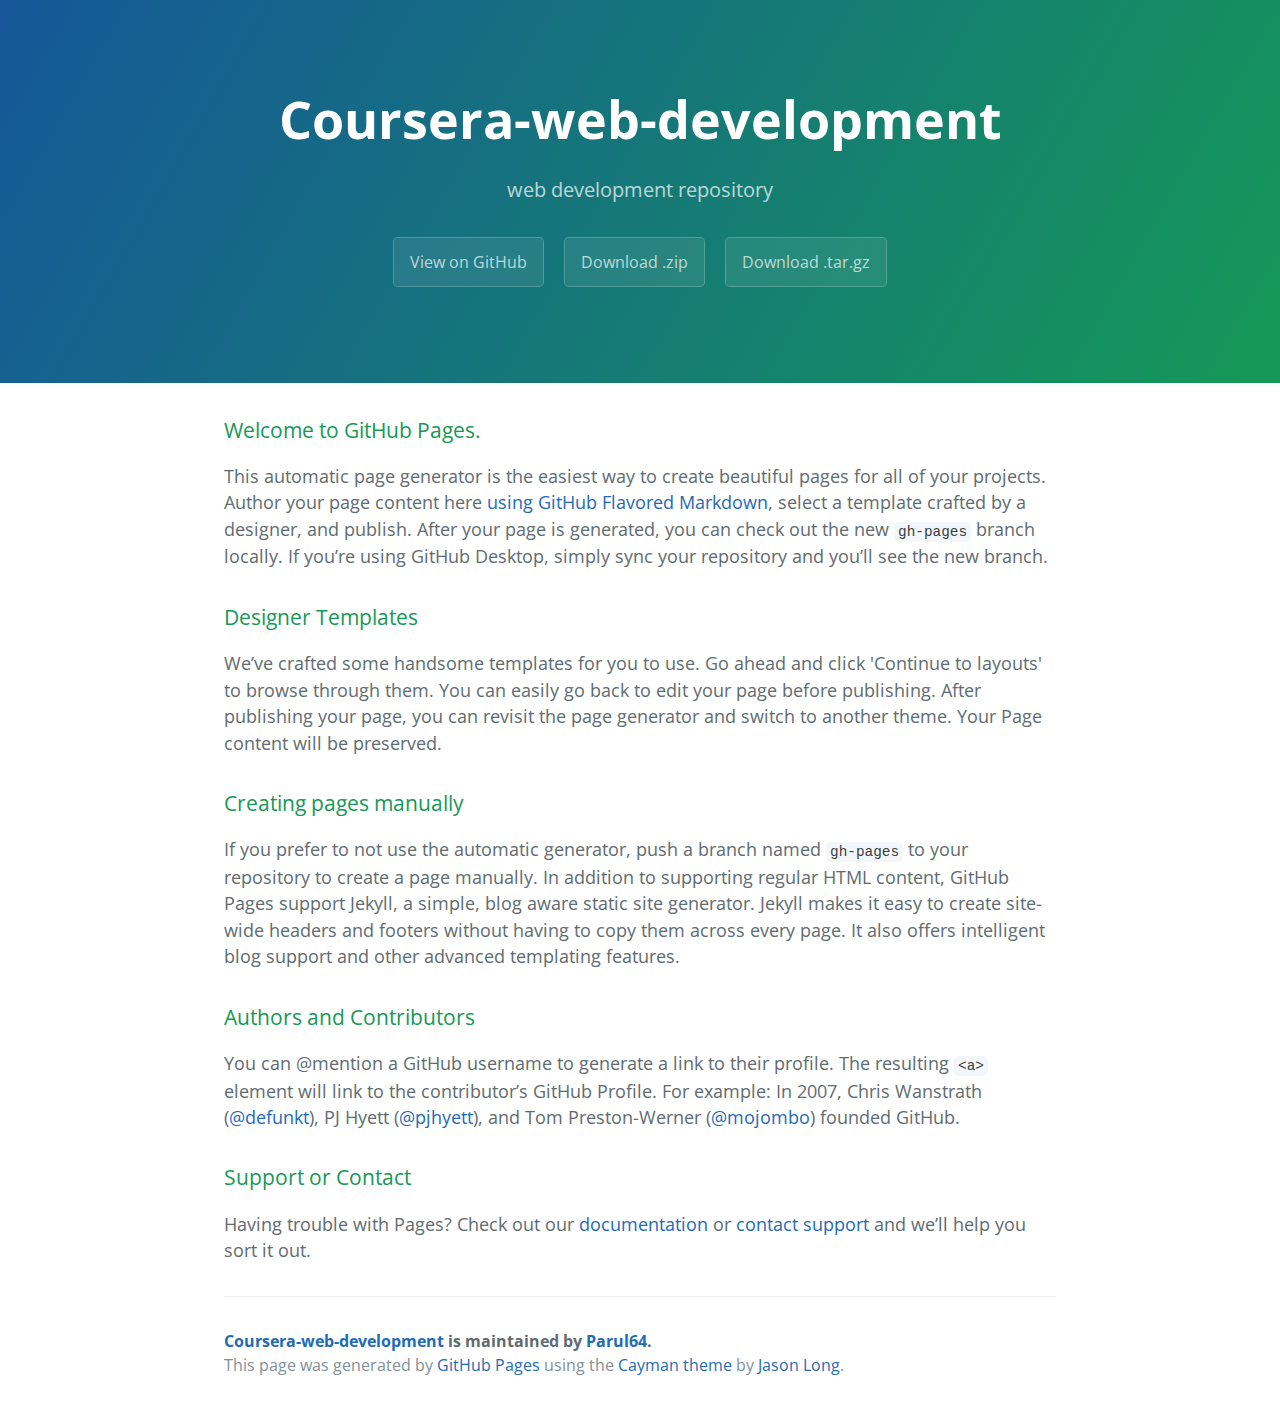
<file: index.html>
<!DOCTYPE html>
<html lang="en-us">
  <head>
    <meta charset="UTF-8">
    <title>Coursera-web-development by Parul64</title>
    <meta name="viewport" content="width=device-width, initial-scale=1">
    <link rel="stylesheet" type="text/css" href="stylesheets/normalize.css" media="screen">
    <link href='https://fonts.googleapis.com/css?family=Open+Sans:400,700' rel='stylesheet' type='text/css'>
    <link rel="stylesheet" type="text/css" href="stylesheets/stylesheet.css" media="screen">
    <link rel="stylesheet" type="text/css" href="stylesheets/github-light.css" media="screen">
  </head>
  <body>
    <section class="page-header">
      <h1 class="project-name">Coursera-web-development</h1>
      <h2 class="project-tagline">web development repository</h2>
      <a href="https://github.com/Parul64/coursera-web-development" class="btn">View on GitHub</a>
      <a href="https://github.com/Parul64/coursera-web-development/zipball/master" class="btn">Download .zip</a>
      <a href="https://github.com/Parul64/coursera-web-development/tarball/master" class="btn">Download .tar.gz</a>
    </section>

    <section class="main-content">
      <h3>
<a id="welcome-to-github-pages" class="anchor" href="#welcome-to-github-pages" aria-hidden="true"><span aria-hidden="true" class="octicon octicon-link"></span></a>Welcome to GitHub Pages.</h3>

<p>This automatic page generator is the easiest way to create beautiful pages for all of your projects. Author your page content here <a href="https://guides.github.com/features/mastering-markdown/">using GitHub Flavored Markdown</a>, select a template crafted by a designer, and publish. After your page is generated, you can check out the new <code>gh-pages</code> branch locally. If you’re using GitHub Desktop, simply sync your repository and you’ll see the new branch.</p>

<h3>
<a id="designer-templates" class="anchor" href="#designer-templates" aria-hidden="true"><span aria-hidden="true" class="octicon octicon-link"></span></a>Designer Templates</h3>

<p>We’ve crafted some handsome templates for you to use. Go ahead and click 'Continue to layouts' to browse through them. You can easily go back to edit your page before publishing. After publishing your page, you can revisit the page generator and switch to another theme. Your Page content will be preserved.</p>

<h3>
<a id="creating-pages-manually" class="anchor" href="#creating-pages-manually" aria-hidden="true"><span aria-hidden="true" class="octicon octicon-link"></span></a>Creating pages manually</h3>

<p>If you prefer to not use the automatic generator, push a branch named <code>gh-pages</code> to your repository to create a page manually. In addition to supporting regular HTML content, GitHub Pages support Jekyll, a simple, blog aware static site generator. Jekyll makes it easy to create site-wide headers and footers without having to copy them across every page. It also offers intelligent blog support and other advanced templating features.</p>

<h3>
<a id="authors-and-contributors" class="anchor" href="#authors-and-contributors" aria-hidden="true"><span aria-hidden="true" class="octicon octicon-link"></span></a>Authors and Contributors</h3>

<p>You can @mention a GitHub username to generate a link to their profile. The resulting <code>&lt;a&gt;</code> element will link to the contributor’s GitHub Profile. For example: In 2007, Chris Wanstrath (<a href="https://github.com/defunkt" class="user-mention">@defunkt</a>), PJ Hyett (<a href="https://github.com/pjhyett" class="user-mention">@pjhyett</a>), and Tom Preston-Werner (<a href="https://github.com/mojombo" class="user-mention">@mojombo</a>) founded GitHub.</p>

<h3>
<a id="support-or-contact" class="anchor" href="#support-or-contact" aria-hidden="true"><span aria-hidden="true" class="octicon octicon-link"></span></a>Support or Contact</h3>

<p>Having trouble with Pages? Check out our <a href="https://help.github.com/pages">documentation</a> or <a href="https://github.com/contact">contact support</a> and we’ll help you sort it out.</p>

      <footer class="site-footer">
        <span class="site-footer-owner"><a href="https://github.com/Parul64/coursera-web-development">Coursera-web-development</a> is maintained by <a href="https://github.com/Parul64">Parul64</a>.</span>

        <span class="site-footer-credits">This page was generated by <a href="https://pages.github.com">GitHub Pages</a> using the <a href="https://github.com/jasonlong/cayman-theme">Cayman theme</a> by <a href="https://twitter.com/jasonlong">Jason Long</a>.</span>
      </footer>

    </section>

  
  </body>
</html>
</file>
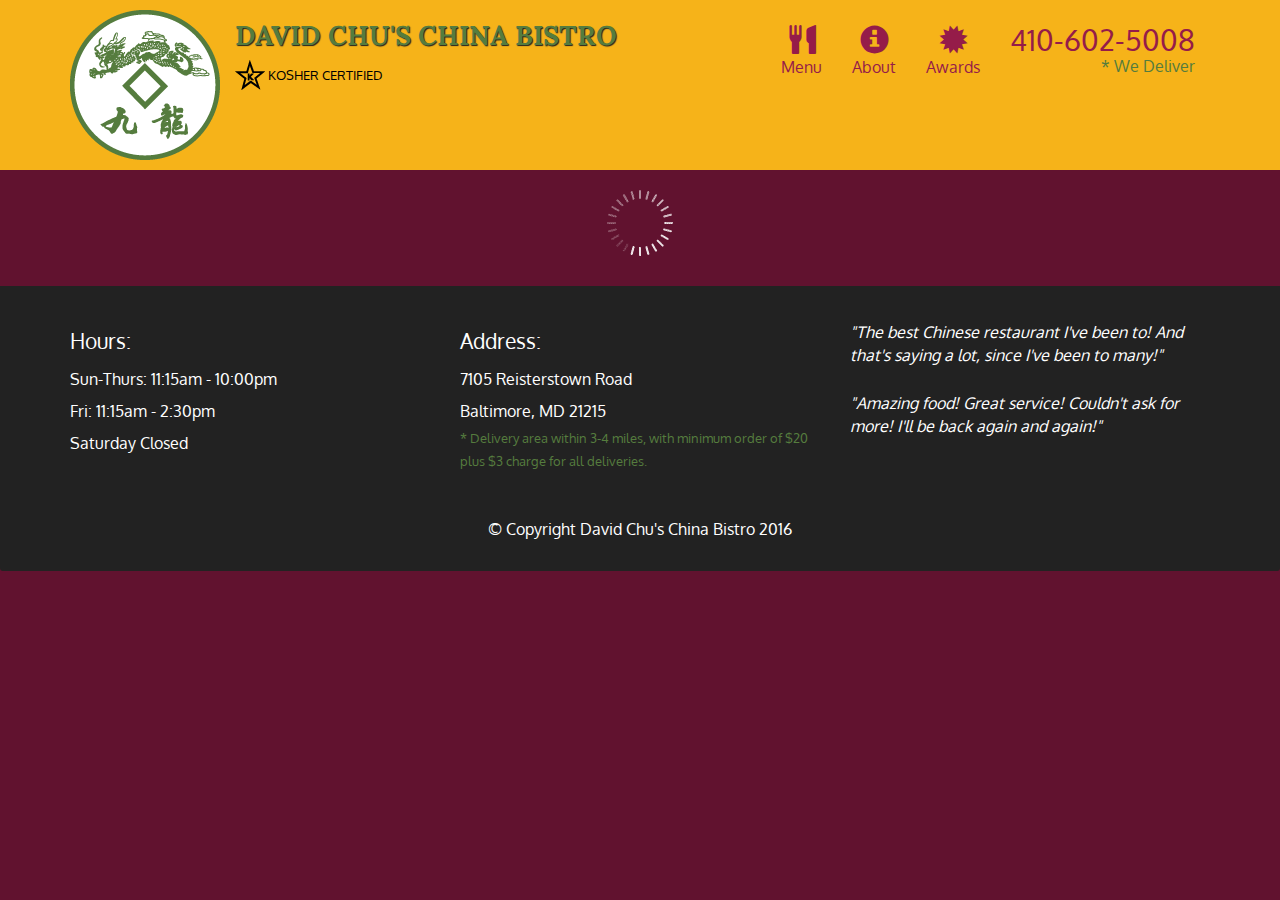
<file: module-5-solution/index.html>
<!doctype html>
<html lang="en">
  <head>
    <meta charset="utf-8">
    <meta http-equiv="X-UA-Compatible" content="IE=edge">
    <meta name="viewport" content="width=device-width, initial-scale=1">
    <title>David Chu's China Bistro</title>
    <link rel="stylesheet" href="css/bootstrap.min.css">
    <link rel="stylesheet" href="css/styles.css">
    <link href='https://fonts.googleapis.com/css?family=Oxygen:400,300,700' rel='stylesheet' type='text/css'>
    <link href='https://fonts.googleapis.com/css?family=Lora' rel='stylesheet' type='text/css'>
  </head>
<body>
  <header>
    <nav id="header-nav" class="navbar navbar-default">
      <div class="container">
        <div class="navbar-header">
          <a href="index.html" class="pull-left visible-md visible-lg">
            <div id="logo-img" alt="Logo image"></div>
          </a>

          <div class="navbar-brand">
            <a href="index.html"><h1>David Chu's China Bistro</h1></a>
            <p>
              <img src="images/star-k-logo.png" alt="Kosher certification">
              <span>Kosher Certified</span>
            </p>
          </div>

          <button id="navbarToggle" type="button" class="navbar-toggle collapsed" data-toggle="collapse" data-target="#collapsable-nav" aria-expanded="false">
            <span class="sr-only">Toggle navigation</span>
            <span class="icon-bar"></span>
            <span class="icon-bar"></span>
            <span class="icon-bar"></span>
          </button>
        </div>
        
        <div id="collapsable-nav" class="collapse navbar-collapse">
           <ul id="nav-list" class="nav navbar-nav navbar-right">
            <li id="navHomeButton" class="visible-xs active">
              <a href="index.html">
                <span class="glyphicon glyphicon-home"></span> Home</a>
            </li>
            <li id="navMenuButton">
              <a href="#" onclick="$dc.loadMenuCategories();">
                <span class="glyphicon glyphicon-cutlery"></span><br class="hidden-xs"> Menu</a>
            </li>
            <li>
              <a href="#">
                <span class="glyphicon glyphicon-info-sign"></span><br class="hidden-xs"> About</a>
            </li>
            <li>
              <a href="#">
                <span class="glyphicon glyphicon-certificate"></span><br class="hidden-xs"> Awards</a>
            </li>
            <li id="phone" class="hidden-xs">
              <a href="tel:410-602-5008">
                <span>410-602-5008</span></a><div>* We Deliver</div>
            </li>
          </ul><!-- #nav-list -->
        </div><!-- .collapse .navbar-collapse -->
      </div><!-- .container -->
    </nav><!-- #header-nav -->
  </header>

  <div id="call-btn" class="visible-xs">
    <a class="btn" href="tel:410-602-5008">
    <span class="glyphicon glyphicon-earphone"></span>
    410-602-5008
    </a>
  </div>
  <div id="xs-deliver" class="text-center visible-xs">* We Deliver</div>

  <div id="main-content" class="container"></div>

  <footer class="panel-footer">
    <div class="container">
      <div class="row">
        <section id="hours" class="col-sm-4">
          <span>Hours:</span><br>
          Sun-Thurs: 11:15am - 10:00pm<br>
          Fri: 11:15am - 2:30pm<br>
          Saturday Closed
          <hr class="visible-xs">
        </section>
        <section id="address" class="col-sm-4">
          <span>Address:</span><br>
          7105 Reisterstown Road<br>
          Baltimore, MD 21215
          <p>* Delivery area within 3-4 miles, with minimum order of $20 plus $3 charge for all deliveries.</p>
          <hr class="visible-xs">
        </section>
        <section id="testimonials" class="col-sm-4">
          <p>"The best Chinese restaurant I've been to! And that's saying a lot, since I've been to many!"</p>
          <p>"Amazing food! Great service! Couldn't ask for more! I'll be back again and again!"</p>
        </section>
      </div>
      <div class="text-center">&copy; Copyright David Chu's China Bistro 2016</div>
    </div>
  </footer>

  <!-- jQuery (Bootstrap JS plugins depend on it) -->
  <script src="js/jquery-2.1.4.min.js"></script>
  <script src="js/bootstrap.min.js"></script>
  <script src="js/ajax-utils.js"></script>
  <script src="js/script.js"></script>
</body>
</html>
</file>
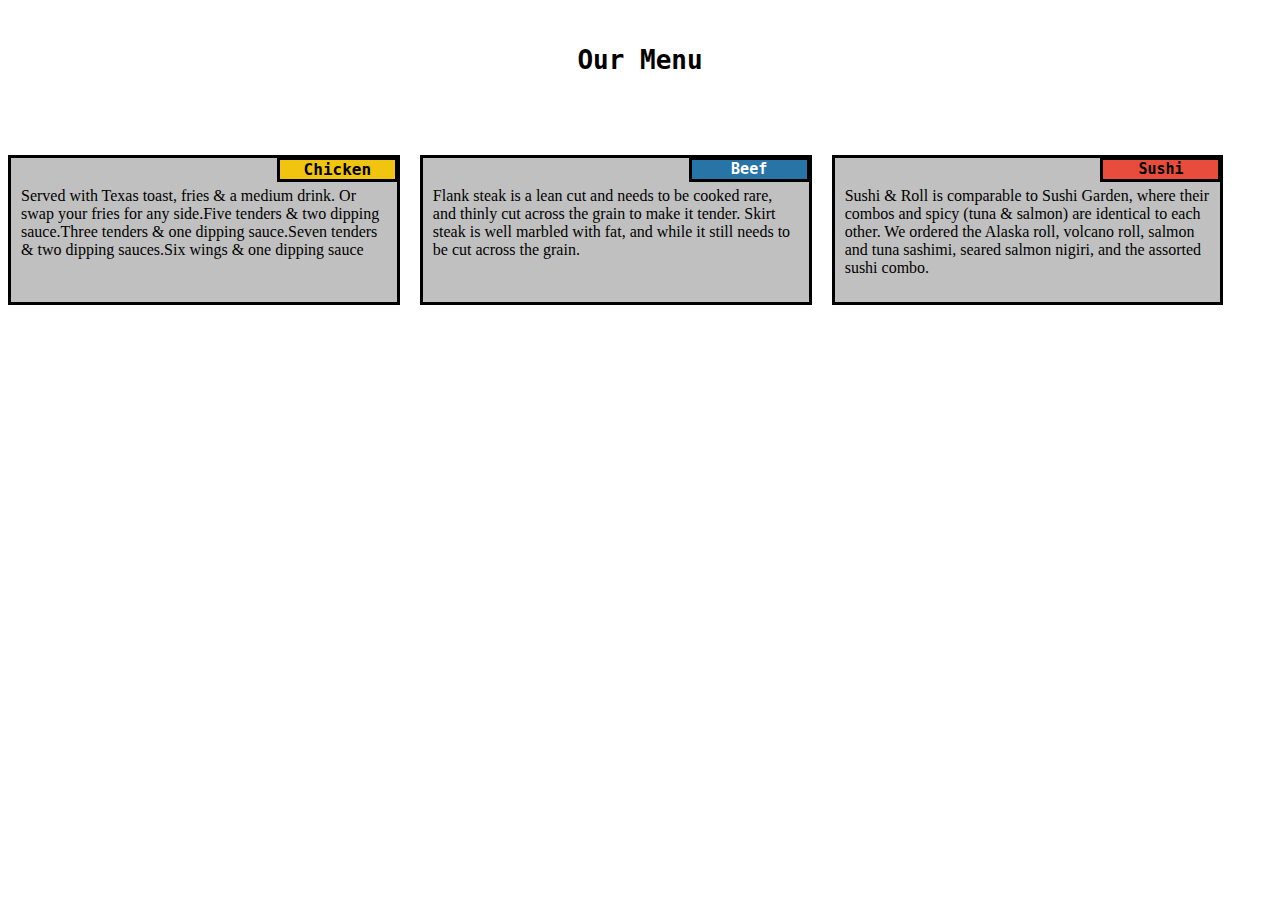
<file: Assignments/module2_assignment/index.html>
<!DOCTYPE html>
<html>
<head>
	<title>Module 2 Assignment</title>
	<link rel="stylesheet" type="text/css" href="css/styles.css">
</head>
<body>
    <h1>Our Menu</h1>
    <section class="container">
    <div class="division1"><div class="div1">Chicken</div>
    <p>Served with Texas toast, fries & a medium drink. Or swap your fries for any side.Five tenders & two dipping sauce.Three tenders & one dipping sauce.Seven tenders & two dipping sauces.Six wings & one dipping sauce</p></div>
    <div class="division2"><div class="div2">Beef</div>
    <p>Flank steak is a lean cut and needs to be cooked rare, and thinly cut across the grain to make it tender. Skirt steak is well marbled with fat, and while it still needs to be cut across the grain.</p></div>
    <div class="division3"><div class="div3">Sushi</div><p>Sushi & Roll is comparable to Sushi Garden, where their combos and spicy (tuna & salmon) are identical to each other. We ordered the Alaska roll, volcano roll, salmon and tuna sashimi, seared salmon nigiri, and the assorted sushi combo. </p></div>
    </section>
</body>
</html>
</file>
<file: stylesheets/stylesheet.css>
* {
  box-sizing: border-box; }

body {
  padding: 0;
  margin: 0;
  font-family: "Open Sans", "Helvetica Neue", Helvetica, Arial, sans-serif;
  font-size: 16px;
  line-height: 1.5;
  color: #606c71; }

a {
  color: #1e6bb8;
  text-decoration: none; }
  a:hover {
    text-decoration: underline; }

.btn {
  display: inline-block;
  margin-bottom: 1rem;
  color: rgba(255, 255, 255, 0.7);
  background-color: rgba(255, 255, 255, 0.08);
  border-color: rgba(255, 255, 255, 0.2);
  border-style: solid;
  border-width: 1px;
  border-radius: 0.3rem;
  transition: color 0.2s, background-color 0.2s, border-color 0.2s; }
  .btn + .btn {
    margin-left: 1rem; }

.btn:hover {
  color: rgba(255, 255, 255, 0.8);
  text-decoration: none;
  background-color: rgba(255, 255, 255, 0.2);
  border-color: rgba(255, 255, 255, 0.3); }

@media screen and (min-width: 64em) {
  .btn {
    padding: 0.75rem 1rem; } }

@media screen and (min-width: 42em) and (max-width: 64em) {
  .btn {
    padding: 0.6rem 0.9rem;
    font-size: 0.9rem; } }

@media screen and (max-width: 42em) {
  .btn {
    display: block;
    width: 100%;
    padding: 0.75rem;
    font-size: 0.9rem; }
    .btn + .btn {
      margin-top: 1rem;
      margin-left: 0; } }

.page-header {
  color: #fff;
  text-align: center;
  background-color: #159957;
  background-image: linear-gradient(120deg, #155799, #159957); }

@media screen and (min-width: 64em) {
  .page-header {
    padding: 5rem 6rem; } }

@media screen and (min-width: 42em) and (max-width: 64em) {
  .page-header {
    padding: 3rem 4rem; } }

@media screen and (max-width: 42em) {
  .page-header {
    padding: 2rem 1rem; } }

.project-name {
  margin-top: 0;
  margin-bottom: 0.1rem; }

@media screen and (min-width: 64em) {
  .project-name {
    font-size: 3.25rem; } }

@media screen and (min-width: 42em) and (max-width: 64em) {
  .project-name {
    font-size: 2.25rem; } }

@media screen and (max-width: 42em) {
  .project-name {
    font-size: 1.75rem; } }

.project-tagline {
  margin-bottom: 2rem;
  font-weight: normal;
  opacity: 0.7; }

@media screen and (min-width: 64em) {
  .project-tagline {
    font-size: 1.25rem; } }

@media screen and (min-width: 42em) and (max-width: 64em) {
  .project-tagline {
    font-size: 1.15rem; } }

@media screen and (max-width: 42em) {
  .project-tagline {
    font-size: 1rem; } }

.main-content :first-child {
  margin-top: 0; }
.main-content img {
  max-width: 100%; }
.main-content h1, .main-content h2, .main-content h3, .main-content h4, .main-content h5, .main-content h6 {
  margin-top: 2rem;
  margin-bottom: 1rem;
  font-weight: normal;
  color: #159957; }
.main-content p {
  margin-bottom: 1em; }
.main-content code {
  padding: 2px 4px;
  font-family: Consolas, "Liberation Mono", Menlo, Courier, monospace;
  font-size: 0.9rem;
  color: #383e41;
  background-color: #f3f6fa;
  border-radius: 0.3rem; }
.main-content pre {
  padding: 0.8rem;
  margin-top: 0;
  margin-bottom: 1rem;
  font: 1rem Consolas, "Liberation Mono", Menlo, Courier, monospace;
  color: #567482;
  word-wrap: normal;
  background-color: #f3f6fa;
  border: solid 1px #dce6f0;
  border-radius: 0.3rem; }
  .main-content pre > code {
    padding: 0;
    margin: 0;
    font-size: 0.9rem;
    color: #567482;
    word-break: normal;
    white-space: pre;
    background: transparent;
    border: 0; }
.main-content .highlight {
  margin-bottom: 1rem; }
  .main-content .highlight pre {
    margin-bottom: 0;
    word-break: normal; }
.main-content .highlight pre, .main-content pre {
  padding: 0.8rem;
  overflow: auto;
  font-size: 0.9rem;
  line-height: 1.45;
  border-radius: 0.3rem; }
.main-content pre code, .main-content pre tt {
  display: inline;
  max-width: initial;
  padding: 0;
  margin: 0;
  overflow: initial;
  line-height: inherit;
  word-wrap: normal;
  background-color: transparent;
  border: 0; }
  .main-content pre code:before, .main-content pre code:after, .main-content pre tt:before, .main-content pre tt:after {
    content: normal; }
.main-content ul, .main-content ol {
  margin-top: 0; }
.main-content blockquote {
  padding: 0 1rem;
  margin-left: 0;
  color: #819198;
  border-left: 0.3rem solid #dce6f0; }
  .main-content blockquote > :first-child {
    margin-top: 0; }
  .main-content blockquote > :last-child {
    margin-bottom: 0; }
.main-content table {
  display: block;
  width: 100%;
  overflow: auto;
  word-break: normal;
  word-break: keep-all; }
  .main-content table th {
    font-weight: bold; }
  .main-content table th, .main-content table td {
    padding: 0.5rem 1rem;
    border: 1px solid #e9ebec; }
.main-content dl {
  padding: 0; }
  .main-content dl dt {
    padding: 0;
    margin-top: 1rem;
    font-size: 1rem;
    font-weight: bold; }
  .main-content dl dd {
    padding: 0;
    margin-bottom: 1rem; }
.main-content hr {
  height: 2px;
  padding: 0;
  margin: 1rem 0;
  background-color: #eff0f1;
  border: 0; }

@media screen and (min-width: 64em) {
  .main-content {
    max-width: 64rem;
    padding: 2rem 6rem;
    margin: 0 auto;
    font-size: 1.1rem; } }

@media screen and (min-width: 42em) and (max-width: 64em) {
  .main-content {
    padding: 2rem 4rem;
    font-size: 1.1rem; } }

@media screen and (max-width: 42em) {
  .main-content {
    padding: 2rem 1rem;
    font-size: 1rem; } }

.site-footer {
  padding-top: 2rem;
  margin-top: 2rem;
  border-top: solid 1px #eff0f1; }

.site-footer-owner {
  display: block;
  font-weight: bold; }

.site-footer-credits {
  color: #819198; }

@media screen and (min-width: 64em) {
  .site-footer {
    font-size: 1rem; } }

@media screen and (min-width: 42em) and (max-width: 64em) {
  .site-footer {
    font-size: 1rem; } }

@media screen and (max-width: 42em) {
  .site-footer {
    font-size: 0.9rem; } }
</file>
<file: stylesheets/github-light.css>
/*
The MIT License (MIT)

Copyright (c) 2016 GitHub, Inc.

Permission is hereby granted, free of charge, to any person obtaining a copy
of this software and associated documentation files (the "Software"), to deal
in the Software without restriction, including without limitation the rights
to use, copy, modify, merge, publish, distribute, sublicense, and/or sell
copies of the Software, and to permit persons to whom the Software is
furnished to do so, subject to the following conditions:

The above copyright notice and this permission notice shall be included in all
copies or substantial portions of the Software.

THE SOFTWARE IS PROVIDED "AS IS", WITHOUT WARRANTY OF ANY KIND, EXPRESS OR
IMPLIED, INCLUDING BUT NOT LIMITED TO THE WARRANTIES OF MERCHANTABILITY,
FITNESS FOR A PARTICULAR PURPOSE AND NONINFRINGEMENT. IN NO EVENT SHALL THE
AUTHORS OR COPYRIGHT HOLDERS BE LIABLE FOR ANY CLAIM, DAMAGES OR OTHER
LIABILITY, WHETHER IN AN ACTION OF CONTRACT, TORT OR OTHERWISE, ARISING FROM,
OUT OF OR IN CONNECTION WITH THE SOFTWARE OR THE USE OR OTHER DEALINGS IN THE
SOFTWARE.

*/

.pl-c /* comment */ {
  color: #969896;
}

.pl-c1 /* constant, variable.other.constant, support, meta.property-name, support.constant, support.variable, meta.module-reference, markup.raw, meta.diff.header */,
.pl-s .pl-v /* string variable */ {
  color: #0086b3;
}

.pl-e /* entity */,
.pl-en /* entity.name */ {
  color: #795da3;
}

.pl-smi /* variable.parameter.function, storage.modifier.package, storage.modifier.import, storage.type.java, variable.other */,
.pl-s .pl-s1 /* string source */ {
  color: #333;
}

.pl-ent /* entity.name.tag */ {
  color: #63a35c;
}

.pl-k /* keyword, storage, storage.type */ {
  color: #a71d5d;
}

.pl-s /* string */,
.pl-pds /* punctuation.definition.string, string.regexp.character-class */,
.pl-s .pl-pse .pl-s1 /* string punctuation.section.embedded source */,
.pl-sr /* string.regexp */,
.pl-sr .pl-cce /* string.regexp constant.character.escape */,
.pl-sr .pl-sre /* string.regexp source.ruby.embedded */,
.pl-sr .pl-sra /* string.regexp string.regexp.arbitrary-repitition */ {
  color: #183691;
}

.pl-v /* variable */ {
  color: #ed6a43;
}

.pl-id /* invalid.deprecated */ {
  color: #b52a1d;
}

.pl-ii /* invalid.illegal */ {
  color: #f8f8f8;
  background-color: #b52a1d;
}

.pl-sr .pl-cce /* string.regexp constant.character.escape */ {
  font-weight: bold;
  color: #63a35c;
}

.pl-ml /* markup.list */ {
  color: #693a17;
}

.pl-mh /* markup.heading */,
.pl-mh .pl-en /* markup.heading entity.name */,
.pl-ms /* meta.separator */ {
  font-weight: bold;
  color: #1d3e81;
}

.pl-mq /* markup.quote */ {
  color: #008080;
}

.pl-mi /* markup.italic */ {
  font-style: italic;
  color: #333;
}

.pl-mb /* markup.bold */ {
  font-weight: bold;
  color: #333;
}

.pl-md /* markup.deleted, meta.diff.header.from-file */ {
  color: #bd2c00;
  background-color: #ffecec;
}

.pl-mi1 /* markup.inserted, meta.diff.header.to-file */ {
  color: #55a532;
  background-color: #eaffea;
}

.pl-mdr /* meta.diff.range */ {
  font-weight: bold;
  color: #795da3;
}

.pl-mo /* meta.output */ {
  color: #1d3e81;
}
</file>
<file: module-5-solution/css/styles.css>
body {
  font-size: 16px;
  color: #fff;
  background-color: #61122f;
  font-family: 'Oxygen', sans-serif;
}

/** HEADER **/
#header-nav {
  background-color: #f6b319;
  border-radius: 0;
  border: 0;
}

#logo-img {
  background: url('../images/restaurant-logo_large.png') no-repeat;
  width: 150px;
  height: 150px;
  margin: 10px 15px 10px 0;
}

.navbar-brand {
  padding-top: 25px;
}
.navbar-brand h1 { /* Restaurant name */
  font-family: 'Lora', serif;
  color: #557c3e;
  font-size: 1.5em;
  text-transform: uppercase;
  font-weight: bold;
  text-shadow: 1px 1px 1px #222;
  margin-top: 0;
  margin-bottom: 0;
  line-height: .75;
}
.navbar-brand a:hover, .navbar-brand a:focus {
  text-decoration: none;
}
.navbar-brand p { /* Kosher cert */
  color: #000;
  text-transform: uppercase;
  font-size: .7em;
  margin-top: 15px;
}
.navbar-brand p span { /* Star-K */
  vertical-align: middle;
}

#nav-list {
  margin-top: 10px;
}
#nav-list a {
  color: #951C49;
  text-align: center;
}
#nav-list a:hover {
  background: #E7E7E7;
}
#nav-list a span {
  font-size: 1.8em;
}

#phone {
  margin-top: 5px;
}
#phone a { /* Phone number */
  text-align: right;
  padding-bottom: 0;
}
#phone div { /* We Deliver */
  color: #557c3e;
  text-align: right;
  padding-right: 15px;
}

.navbar-header button.navbar-toggle, .navbar-header .icon-bar {
  border: 1px solid #61122f;
}
.navbar-header button.navbar-toggle {
  clear: both;
  margin-top: -30px;
}
/* END HEADER */

/* FOOTER */
.panel-footer {
  margin-top: 30px;
  padding-top: 35px;
  padding-bottom: 30px;
  background-color: #222;
  border-top: 0;
}
.panel-footer div.row {
  margin-bottom: 35px;
}
#hours, #address {
  line-height: 2;
}
#hours > span, #address > span {
  font-size: 1.3em;
}
#address p {
  color: #557c3e;
  font-size: .8em;
  line-height: 1.8;
}
#testimonials {
  font-style: italic;
}
#testimonials p:nth-child(2) {
  margin-top: 25px;
}
/* END FOOTER */



/* HOME PAGE */
.container .jumbotron {
  box-shadow: 0 0 50px #3F0C1F;
  border: 2px solid #3F0C1F;
}

#menu-tile, #specials-tile, #map-tile {
  height: 250px;
  width: 100%;
  margin-bottom: 15px;
  position: relative;
  border: 2px solid #3F0C1F;
  overflow: hidden;
}
#menu-tile:hover, #specials-tile:hover, #map-tile:hover {
  box-shadow: 0 1px 5px 1px #cccccc;
}
#menu-tile {
  background: url('../images/menu-tile.jpg') no-repeat;
  background-position: center;
}
#specials-tile {
  background: url('../images/specials-tile.jpg') no-repeat;
  background-position: center;
}
#menu-tile span, #specials-tile span, #map-tile span {
  position: absolute;
  bottom: 0;
  right: 0;
  width: 100%;
  text-align: center;
  font-size: 1.6em;
  text-transform: uppercase;
  background-color: #000;
  color: #fff;
  opacity: .8;
}
/* END HOME PAGE */

/* MENU CATEGORIES PAGE */
.category-tile { 
  position: relative;
  border: 2px solid #3F0C1F;
  overflow: hidden;
  width: 200px;
  height: 200px;
  margin: 0 auto 15px;
}
.category-tile span {
  position: absolute;
  bottom: 0;
  right: 0;
  width: 100%;
  text-align: center;
  font-size: 1.2em;
  text-transform: uppercase;
  background-color: #000;
  color: #fff;
  opacity: .8;
}
.category-tile:hover {
  box-shadow: 0 1px 5px 1px #cccccc;
}

#menu-categories-title + div {
  margin-bottom: 50px;
}
/* END MENU CATEGORIES PAGE */

/* SINGLE CATEGORY PAGE */
.menu-item-tile {
  margin-bottom: 25px;
}
.menu-item-tile hr {
  width: 80%;
}
.menu-item-tile .menu-item-price {
  font-size: 1.1em;
  text-align: right;
  margin-top: -15px;
  margin-right: -15px;
}
.menu-item-tile .menu-item-price span {
  font-size: .6em;
}
.menu-item-photo {
  position: relative;
  border: 2px solid #3F0C1F; 
  overflow: hidden;
  padding: 0;
  margin-right: -15px;
  margin-left: auto;
  margin-bottom: 20px;
  max-width: 250px;
}
.menu-item-photo div {
  position: absolute;
  bottom: 0;
  right: 0;
  width: 80px;
  background-color: #557c3e;
  text-align: center;
}
.menu-item-description {
  padding-right: 30px;
}
h3.menu-item-title {
  margin: 0 0 10px;
}
.menu-item-details {
  font-size: .9em;
  font-style: italic;
}
/* END SINGLE CATEGORY PAGE */


/********** Large devices only **********/
@media (min-width: 1200px) {
  .container .jumbotron {
    background: url('../images/jumbotron_1200.jpg') no-repeat;
    height: 675px;
  }
}

/********** Medium devices only **********/
@media (min-width: 992px) and (max-width: 1199px) {
  /* Header */
  #logo-img {
    background: url('../images/restaurant-logo_medium.png') no-repeat;
    width: 100px;
    height: 100px;
    margin: 5px 5px 5px 0;
  }
  /* End Header */

  /* Home Page */
  .container .jumbotron {
    background: url('../images/jumbotron_992.jpg') no-repeat;
    height: 558px;
  }
  /* End Home Page */
}

/********** Small devices only **********/
@media (min-width: 768px) and (max-width: 991px) {
  /* Home Page */
  .container .jumbotron {
    background: url('../images/jumbotron_768.jpg') no-repeat;
    height: 432px;
  }
  /* End Home Page */
}

/********** Extra small devices only **********/
@media (max-width: 767px) {
  /* Header */
  .navbar-brand {
    padding-top: 10px;
    height: 80px;
  }
  .navbar-brand h1 { /* Restaurant name */
    padding-top: 10px;
    font-size: 5vw; /* 1vw = 1% of viewport width */
  }
  .navbar-brand p { /* Kosher cert */
    font-size: .6em;
    margin-top: 12px;
  }
  .navbar-brand p img { /* Star-K */
    height: 20px;
  }

  #collapsable-nav a { /* Collapsed nav menu text */
    font-size: 1.2em;
  }
  #collapsable-nav a span { /* Collapsed nav menu glyph */
    font-size: 1em;
    margin-right: 5px;
  }

  #call-btn > a {
    font-size: 1.5em;
    display: block;
    margin: 0 20px;
    padding: 10px;
    border: 2px solid #fff;
    background-color: #f6b319;
    color: #951c49;
  }
  #xs-deliver {
    margin-top: 5px;
    font-size: .7em;
    letter-spacing: .1em;
    text-transform: uppercase;
  }
  /* End Header */

  /* Footer */
  .panel-footer section {
    margin-bottom: 30px;
    text-align: center;
  }
  .panel-footer section:nth-child(3) {
    margin-bottom: 0; /* margin already exists on the whole row */
  }
  .panel-footer section hr {
    width: 50%;
  }
  /* End Footer */

  /* Home Page */
  .container .jumbotron {
    margin-top: 30px;
    padding: 0;
  }
  #menu-tile, #specials-tile {
    width: 360px;
    margin: 0 auto 15px;
  }

  .menu-item-photo {
    margin-right: auto;
  }
  .menu-item-tile .menu-item-price {
    text-align: center;
  }
  .menu-item-description {
    text-align: center;;
  }
}


/********** Super extra small devices Only :-) (e.g., iPhone 4) **********/
@media (max-width: 479px) {
  /* Header */
  .navbar-brand h1 { /* Restaurant name */
    padding-top: 5px;
    font-size: 6vw;
  }
  /* End Header */
  
  /* Home page */
  #menu-tile, #specials-tile {
    width: 280px;
    margin: 0 auto 15px;
  }

  .col-xxs-12 {
    position: relative;
    min-height: 1px;
    padding-right: 15px;
    padding-left: 15px;
    float: left;
    width: 100%;
  }
}
</file>
<file: Assignments/module2_assignment/css/styles.css>
*{
	box-sizing: border-box;

}
h1{
	text-align: center;
	font-size: 26px;
	font-weight: bold;
	font-family: monospace;
}
@media(min-width: 992px){
div{
	display: inline-block;
	float: left;
	width:31%;
	border: 3px solid black;
	position: relative;	
	background-color: #C0C0C0;
	height: 150px;
	word-wrap: break-word;
	
	
}
.division1{
	margin-right: 20px;
}
.division2{
	margin-right: 20px;
}
.division3{
	margin-right: 20px;
}
}

@media(max-width: 767px){
div{
	display: inline-block;
	float: left;
	border: 3px solid black;
	position: relative;	
	background-color: #C0C0C0;
	height: 150px;
	word-wrap: break-word;

	
	
}
.division1{
	margin-right: 20px;
	margin-bottom: 20px;
	margin-top: 20px;
	margin-left: 20px;
	overflow: auto;
}
.division2{
	margin-right: 20px;
	margin-bottom: 20px;
	margin-top: 20px;
	margin-left: 20px;
	overflow: auto;
}
.division3{
	margin-right: 20px;
	margin-bottom: 20px;
	margin-top: 20px;
	margin-left: 20px;
	overflow: auto;
}
}


@media(min-width: 768px) and (max-width: 991px){

div{
	display: inline-block;
	float: left;
	width: 45%;
	border: 3px solid black;
	position: relative;	
	background-color: #C0C0C0;
	height: 150px;
	word-wrap: break-word;
	
	
}
.division1{
	margin-right: 20px;
	margin-bottom: 20px;
	margin-left: 20px;

}
.division2{
	margin-right: 20px;
	margin-bottom: 20px;
	
}
.division3{
	margin-right: 20px;
	width: 92%;
	height: 100px;
	margin-left: 20px;	
}

}




.div1{
	position: absolute;
	width: 120px;
	height: 24px;
	border-top: 2px solid black;
	border-right: 2px solid black;
	background-color: #F1C40F;
	top: 0;
	right: 0;
	font-family: monospace;
	text-align: center;
	font-size: 16px;
	font-weight: bold;
	
}
.div2{
	position: absolute;
	width: 120px;
	height: 24px;
	border-top: 2px solid black;
	border-right: 2px solid black;
	background-color: #2874A6;
	top: 0;
	right: 0;
	font-family: monospace;
	color: #fff;
	text-align: center;
	font-size: 15px;
	font-weight: bold;
}
.div3{
	position: absolute;
	width: 120px;
	height: 24px;
	border-top: 2px solid black;
	border-right: 2px solid black;
	background-color: #E74C3C;
	top: 0;
	right: 0;
	font-family: monospace;
	text-align: center;
	font-size: 15px;	
	font-weight: bold;
}
p{
	clear: all;
	margin-top: 29px;
	margin-bottom: 10px;
	margin-right: 10px;
	margin-left: 10px;
	font-family: "Times New Roman", Georgia, Serif;
}
.container{
	margin-top: 80px;
}
h1{
	margin-top: 45px;
}
</file>
